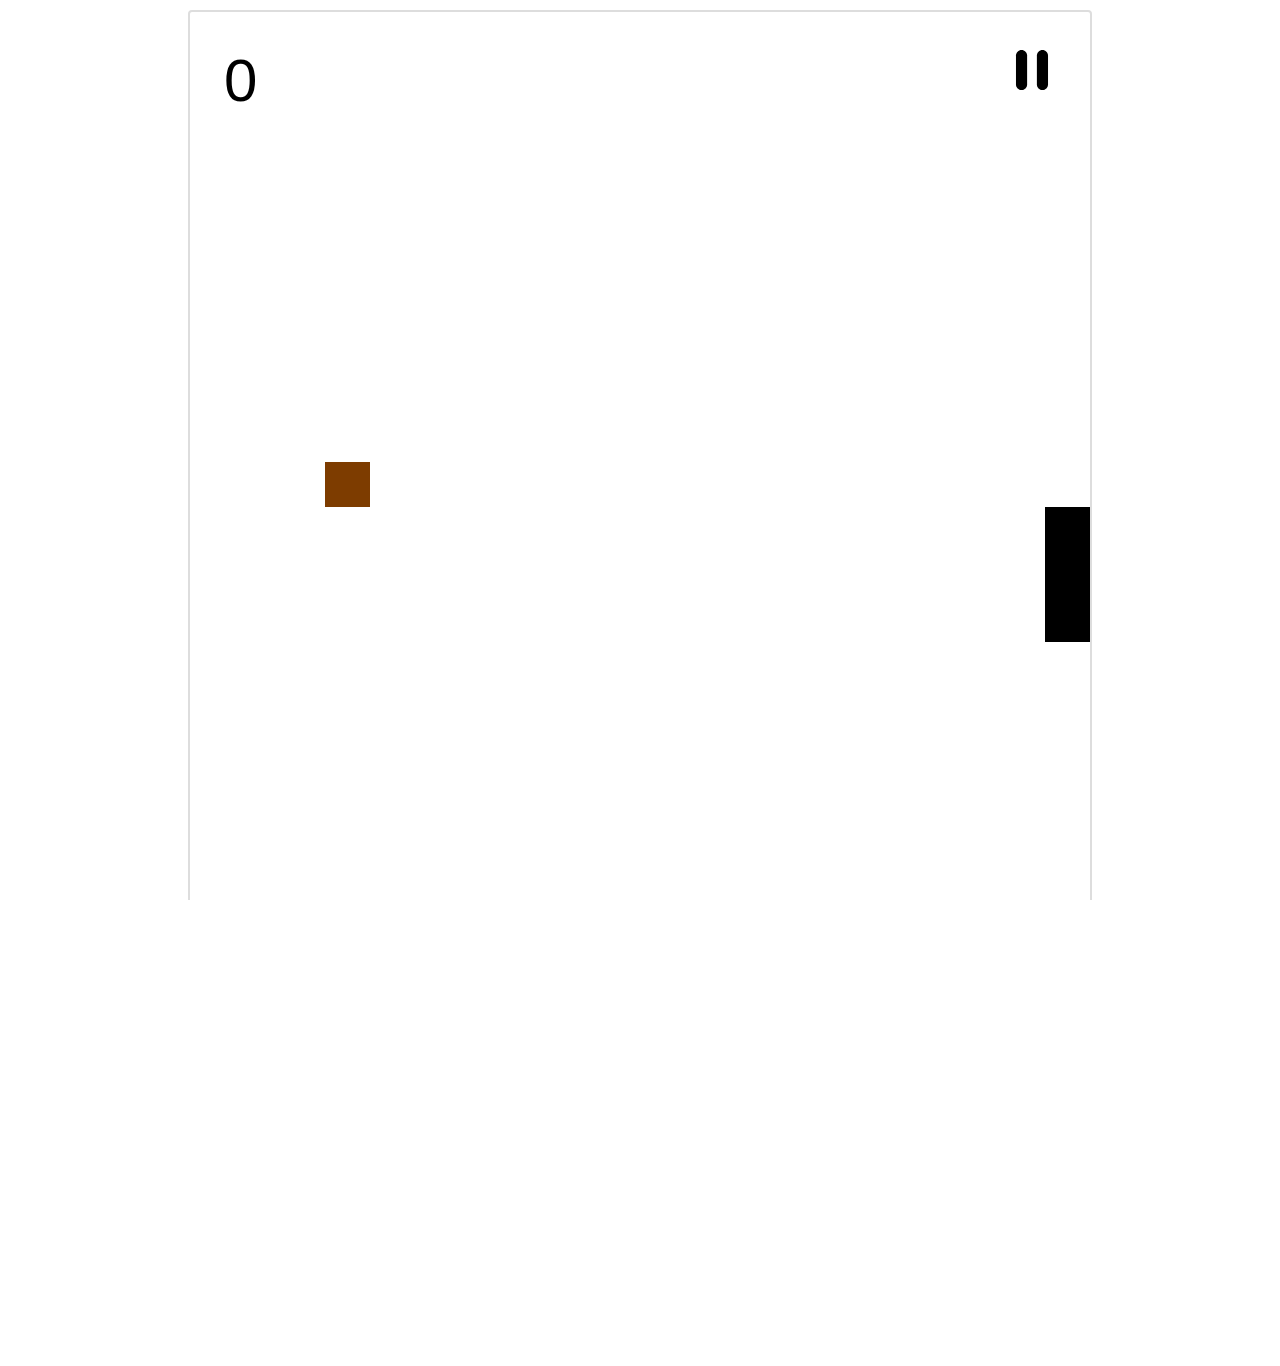
<file: index.html>
<!DOCTYPE html>
<html>
    <head>
        <style>
            @font-face {
            font-family: "Consolas";
             src: url("/assets/Consolas.woff") format('woff');
            }
            body, html {
                height: 100%;
                overflow: hidden;
                margin: 0;
            }
            canvas {
                border-radius: 4px;
                border: 2px solid #ddd;
            }
            .canvas {
                width: min-content;
                height: 100%;
                margin: 0 auto;
                margin-top: 10px;
                position: relative;
            }
            #touchy {
                margin: 0;
                margin-top: -50%;
                width: 100%;
                height: 100%;
            }
            #touchHere {
                width: min-content;
                position: absolute;
                left: 0;
                right: 0;
                margin: auto
                transform: translateY(30%);
                -webkit-transform: translateY(30%);
                bottom: 30%;
                margin: auto;
                font-family: Consolas;
                color: #bbb;
                opacity: 0;
                transition: opacity 2s;
                -webkit-transition: opacity 2s; /* Safari */
            }
            #points {
                position: absolute;
                font-family: sans-serif;
                margin: 0;
            }
            #stop {
                position: absolute;
                top: 0;
                right: 0;
                font-family: sans-serif;
                margin: 0;
            }
            #final, #paused {
                font-family: sans-serif;
                position: absolute;
                margin: 0;
                top: 50%;
                left: 50%;
                transform: translate(-50%, -50%);
                opacity: 0;
                transition: opacity 2s;
                -webkit-transition: opacity 2s; /* Safari */
            }
        </style>
        <link rel="stylesheet" type="text/css" href="/assets/project-stylesheet.css">
        <link rel="Shortcut Icon" type="image/ico" href="./favicon.ico">
        <meta name="viewport" content="width=device-width, initial-scale=1">
    </head>
    <body>
            <div class="canvas">
                <p id="points">0</p>
                <img id="stop" width=30px src="/assets/icons/pause-svgrepo-com.svg">
                <p id="final">0</p>
                <img id="paused" src="/assets/icons/pause-svgrepo-com.svg">
                <canvas id="canvas"></canvas>
                <div id="touchy"></div>
                    <p id="touchHere">&lt;--touch here--&gt;</p>
            </div>
        <script src="./snek.js" type="text/javascript"></script>
    </body>
</html>
</file>
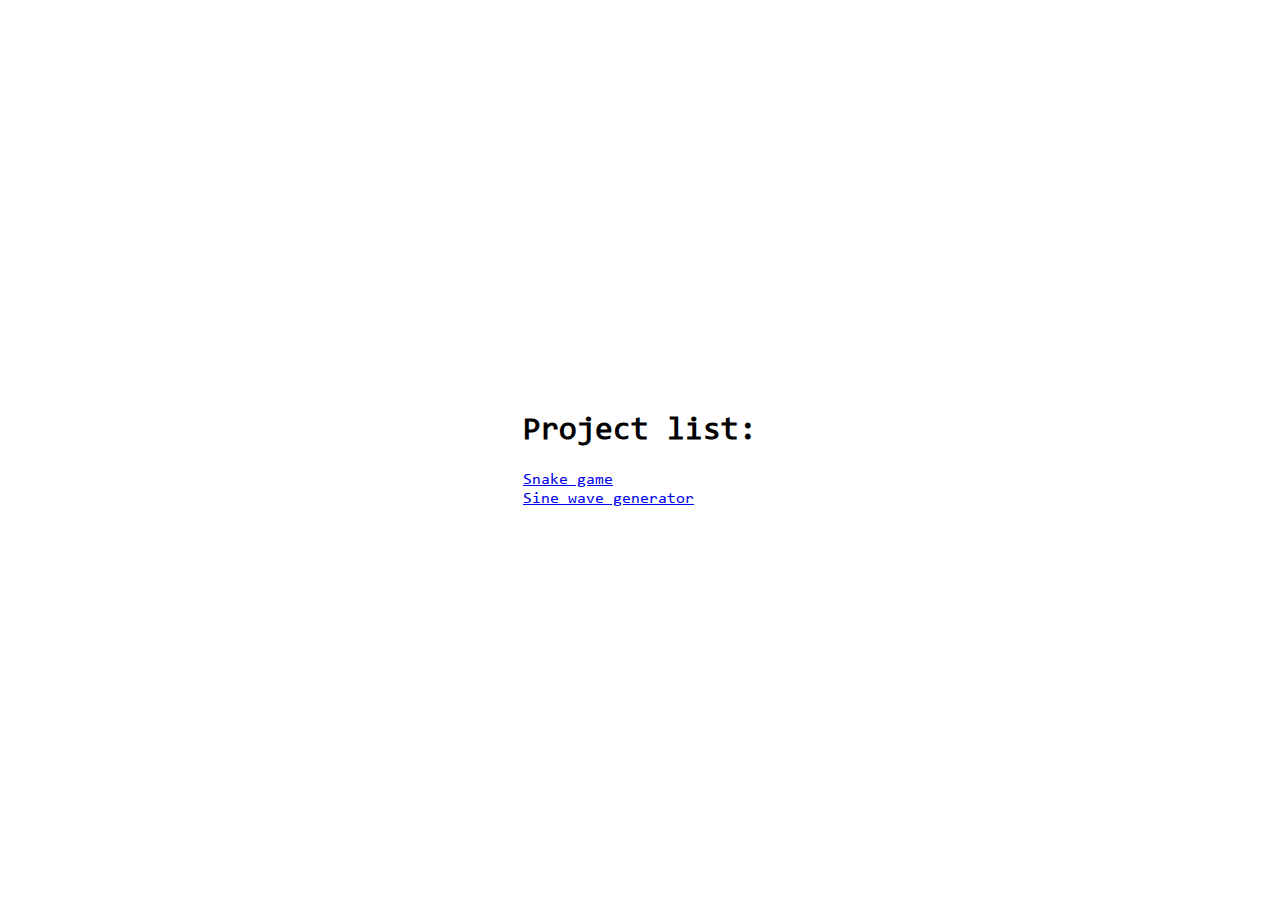
<file: other/index.html>
<html>
	<head>
		<style>
		@font-face {
			font-family: "Consolas";
			src: url("/assets/Consolas.woff") format('woff');
		}
		body {
			font-family: Consolas;
		}
		div {
			width: fit-content;
			height: fit-content;
			top: 0;
			bottom: 0;
			margin: auto;
			position: absolute;
			left: 0;
			right: 0;
		}
		</style>
	</head>
	<body>
		<div>
			<h1>Project list:</h1>
			<a href="/index.html">Snake game</a><br>
			<a href="/other/sine.html">Sine wave generator</a>
		</div>
	</body>
</html>
</file>
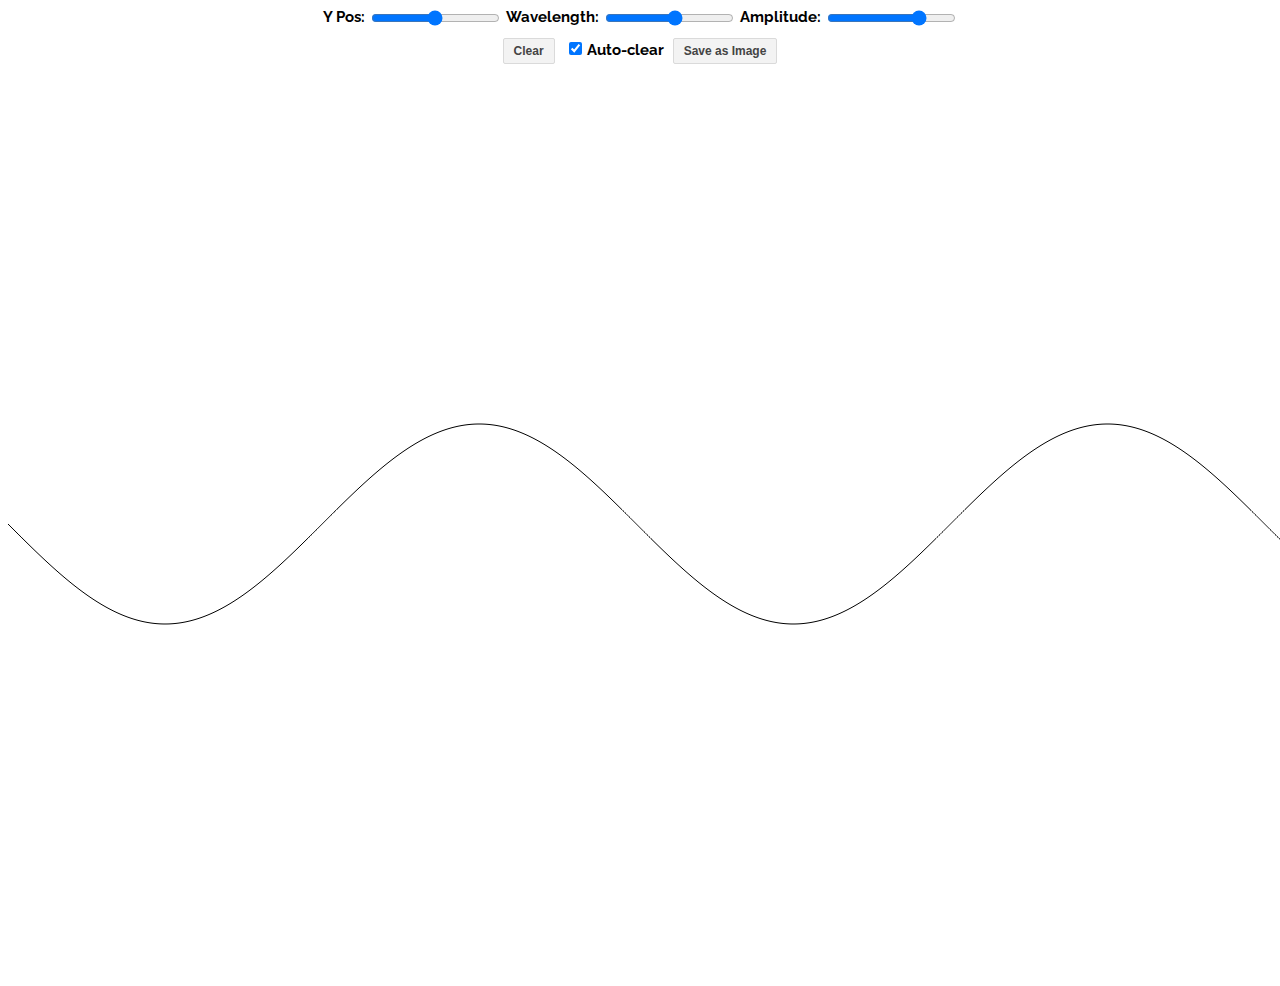
<file: other/sine.html>
<!DOCTYPE html>
<html>
    <head>
        <link rel="stylesheet" type="text/css" href="/assets/project-stylesheet.css">
        <meta name="viewport" content="width=device-width, initial-scale=1">
    </head>
    <body style="overflow: hidden;">
        <div class="slider-div">
            <label for="height">Y Pos:</label>
            <input type="range" id="height" min="0" max="0" value="0" oninput="sliderInput(this)">
            <label for="length">Wavelength:</label>
            <input type="range" id="length" min="-200" max="200" value="20" oninput="sliderInput(this)">
            <label for="amplitude">Amplitude:</label>
            <input type="range" id="amplitude" min="-200" max="200" value="100" oninput="sliderInput(this)">
            <div class="google">
                <button onclick="refreshPage()">Clear</button>
                <input id="clear" type="checkbox" value="Auto-clear" checked="true">Auto-clear
                <button onclick="saveAsImage()">Save as Image</button>
            </div>
        </div>
        <canvas id="canvas"></canvas>
        <script src="./sine.js" type="text/javascript"></script>
    </body>
</html>
</file>
<file: assets/project-stylesheet.css>
@import url('https://fonts.googleapis.com/css?family=Raleway&display=swap');

.google button, input[type=submit] {
    margin: 10px 0;
    color: #444;
    background: #F3F3F3;
    border: 1px #DADADA solid;
    padding: 5px 10px;
    border-radius: 2px;
    font-weight: bold;
    font-size: 9pt;
    outline: none;
    cursor: pointer;
}

.google button:hover, input[type=submit]:hover {
    border: 1px #C6C6C6 solid;
    box-shadow: 1px 1px 1px #EAEAEA;
    color: #333;
    background: #F7F7F7;
}

.google button:active, input[type=submit]:active {
    box-shadow: inset 1px 1px 1px #DFDFDF;   
}

.slider-div {
    font-weight: bold;
    font-size: 15px;
    font-family: 'Raleway', sans-serif;
    margin: 0 auto;
    width: fit-content;
}

.slider-div input[type=range] {
    display: inline-block;
    vertical-align: middle;
}

.slider-div input[type=checkbox] {
    margin: 5px;
}

.slider-div label {
    margin-top: 0;
    display: inline-block;
}

.slider-div .google {
    margin: 0 auto;
    width: fit-content;
}

.slider-div .google button {
    margin-left: 5px;
    margin-right: 5px;
}
</file>
